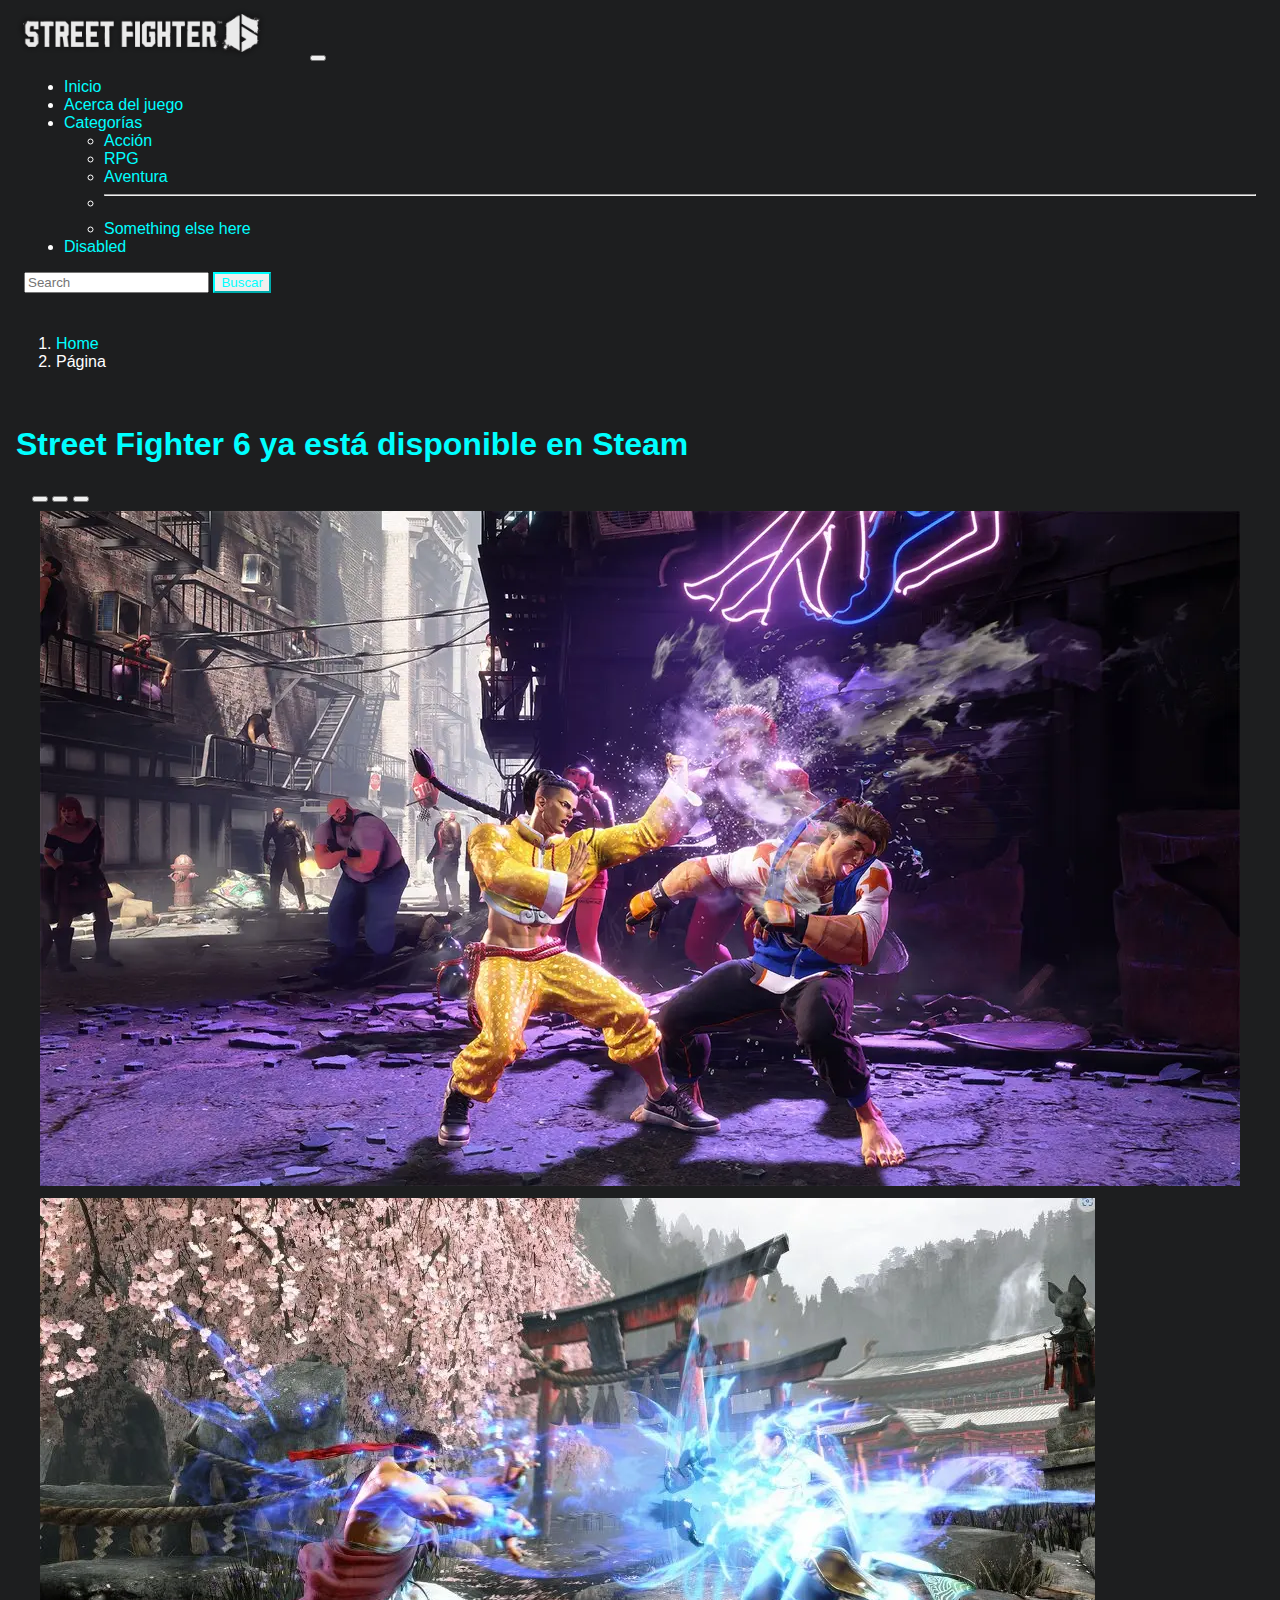
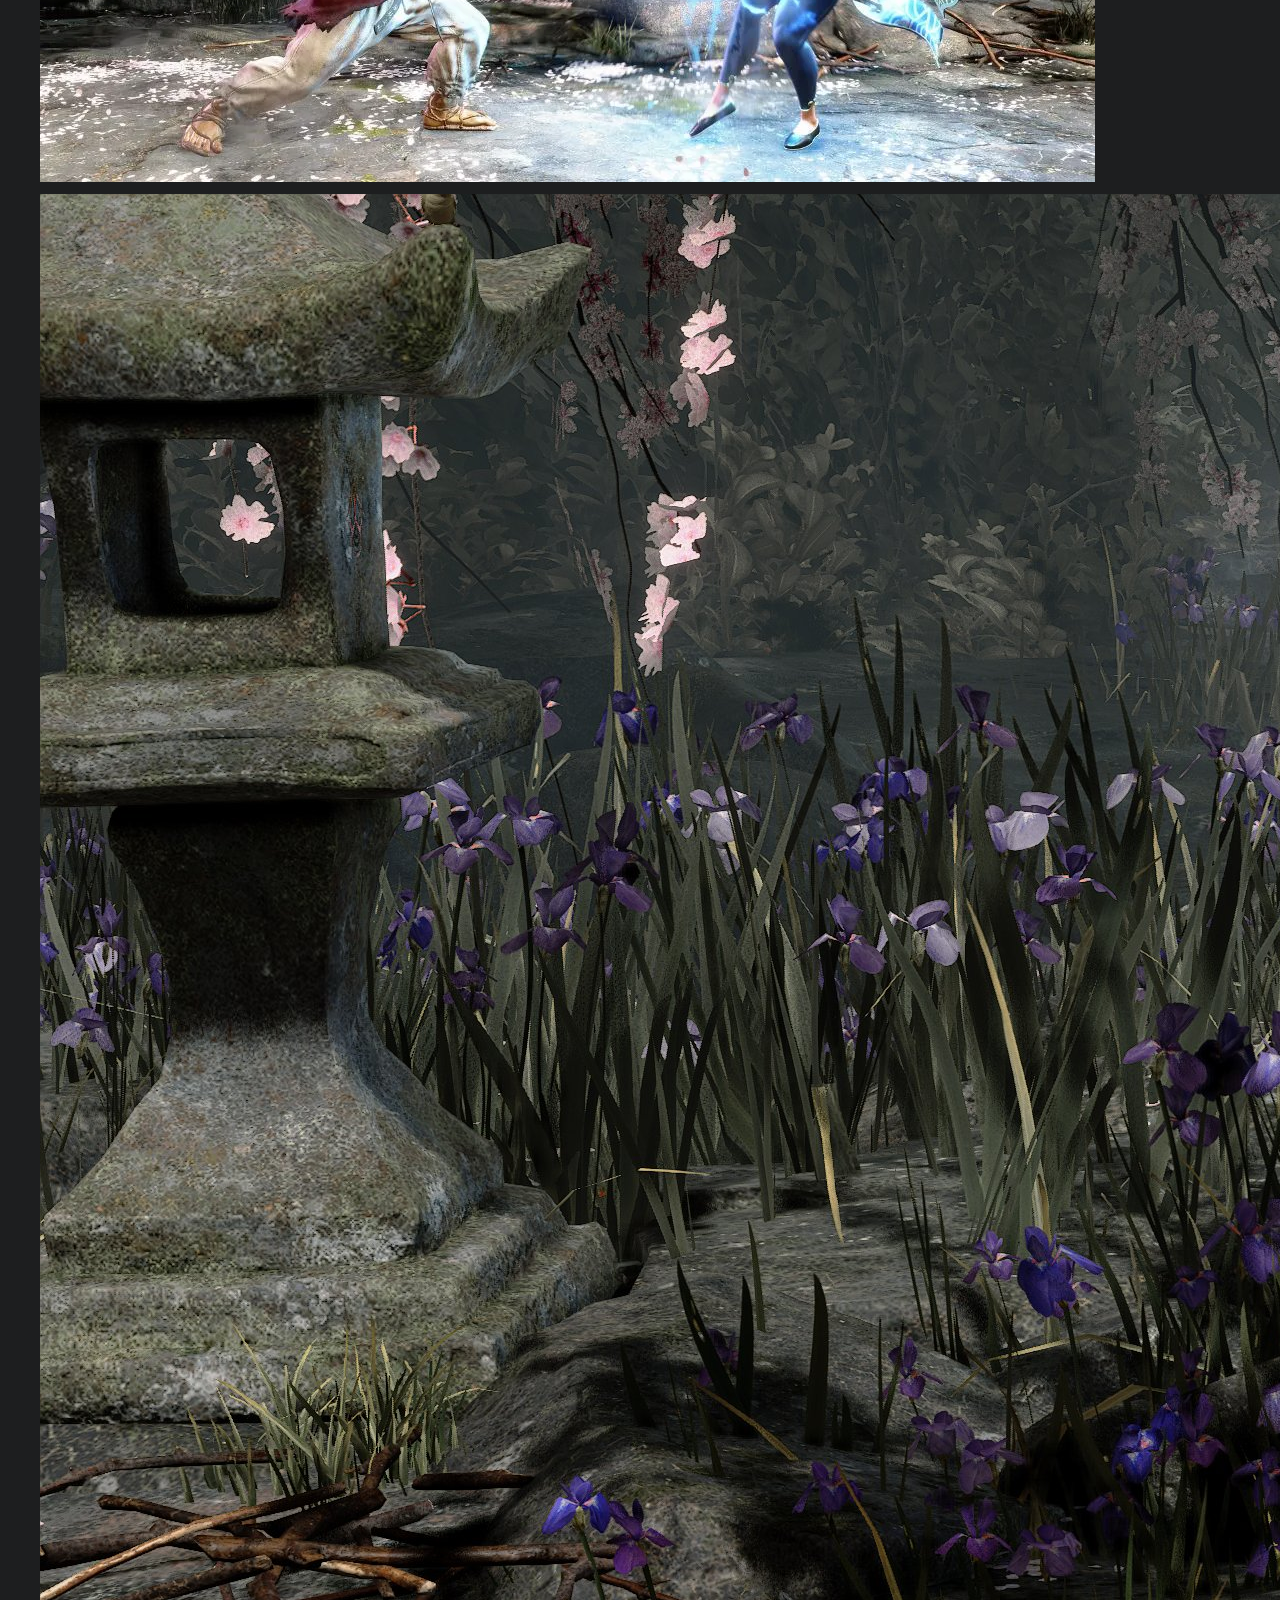
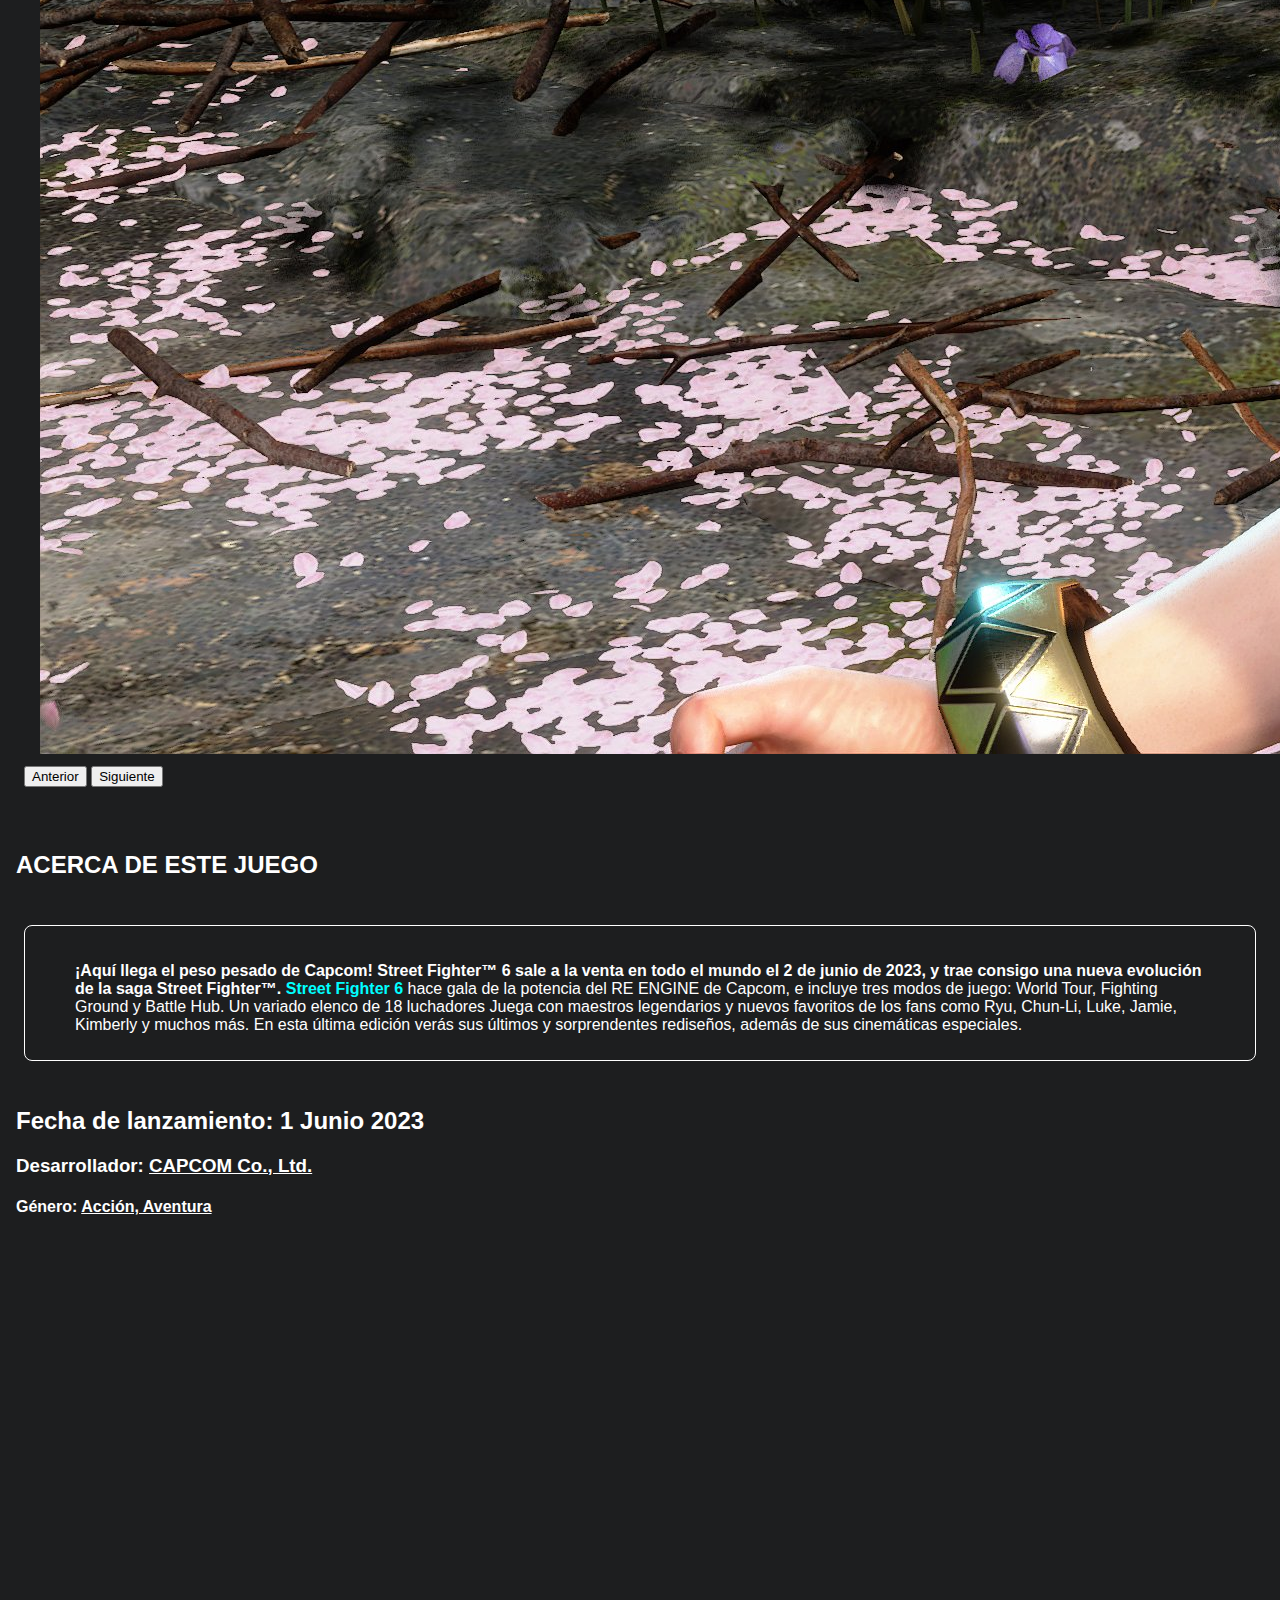
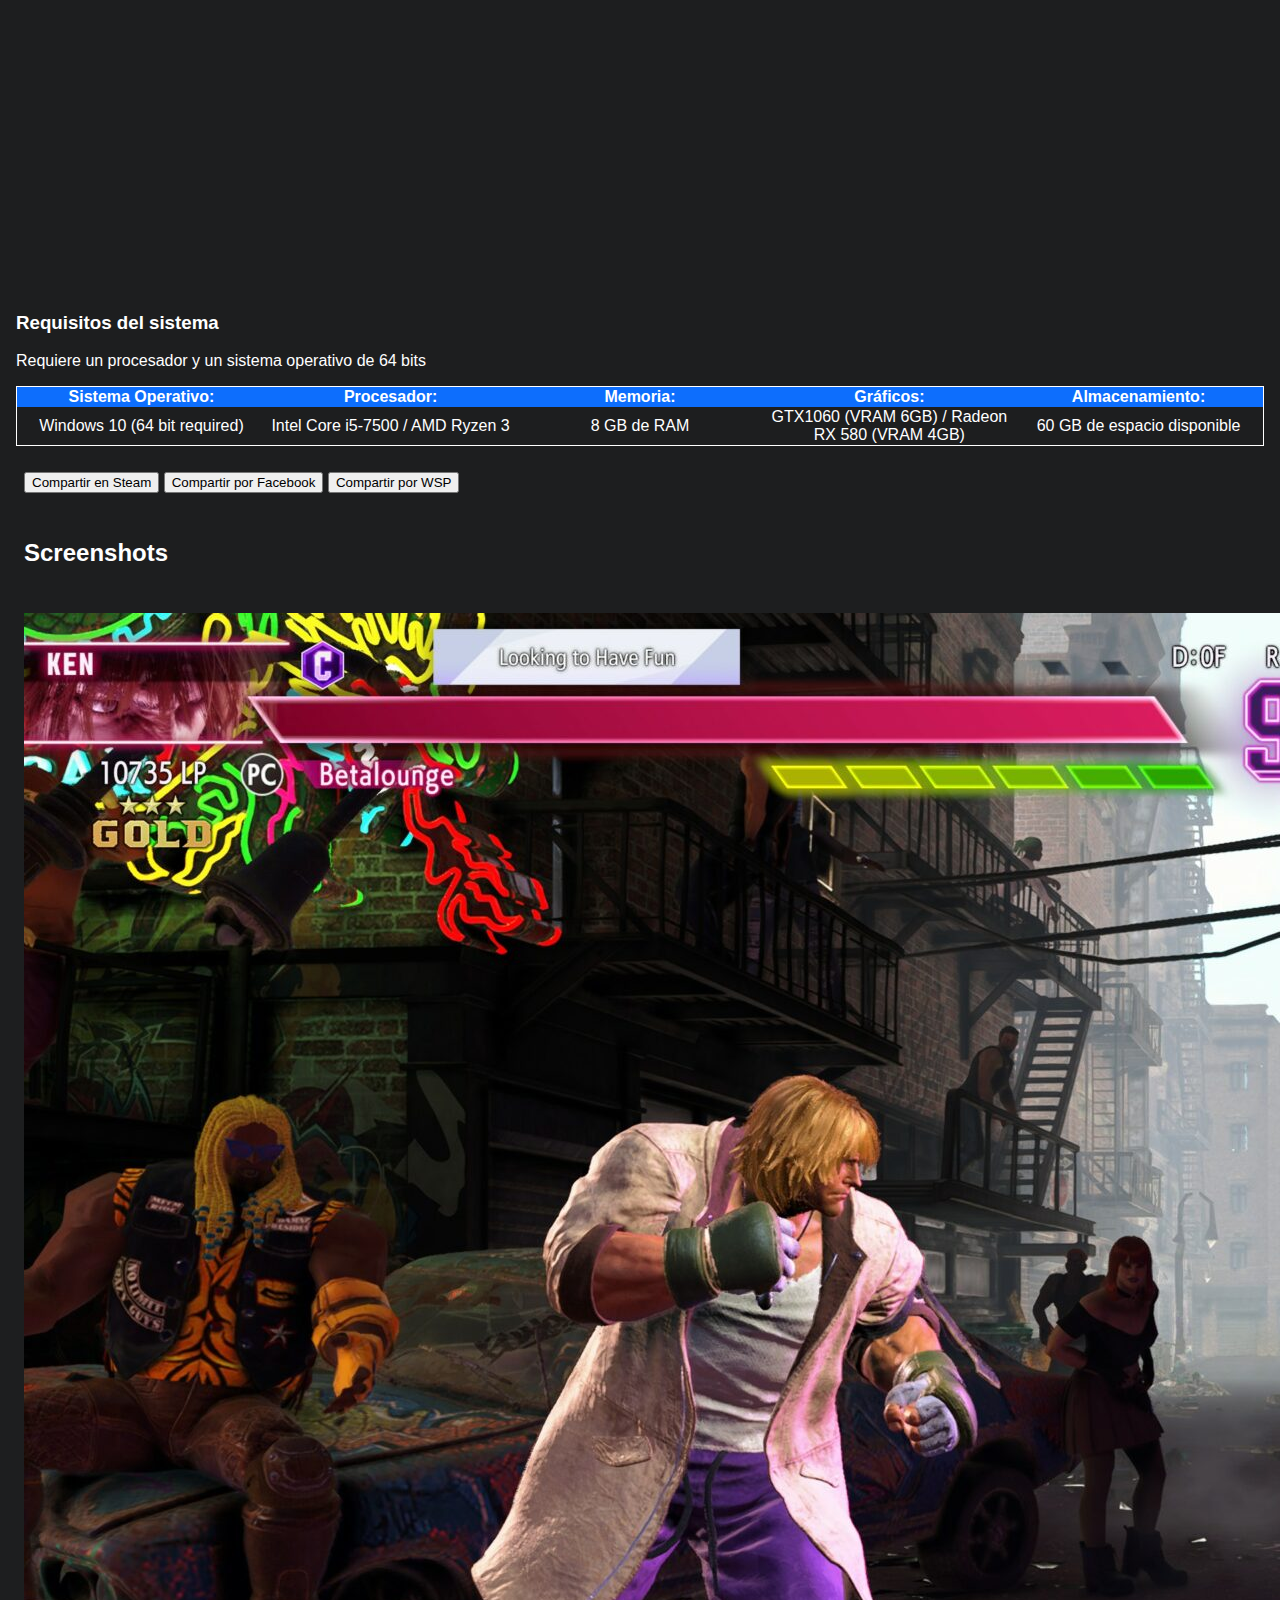
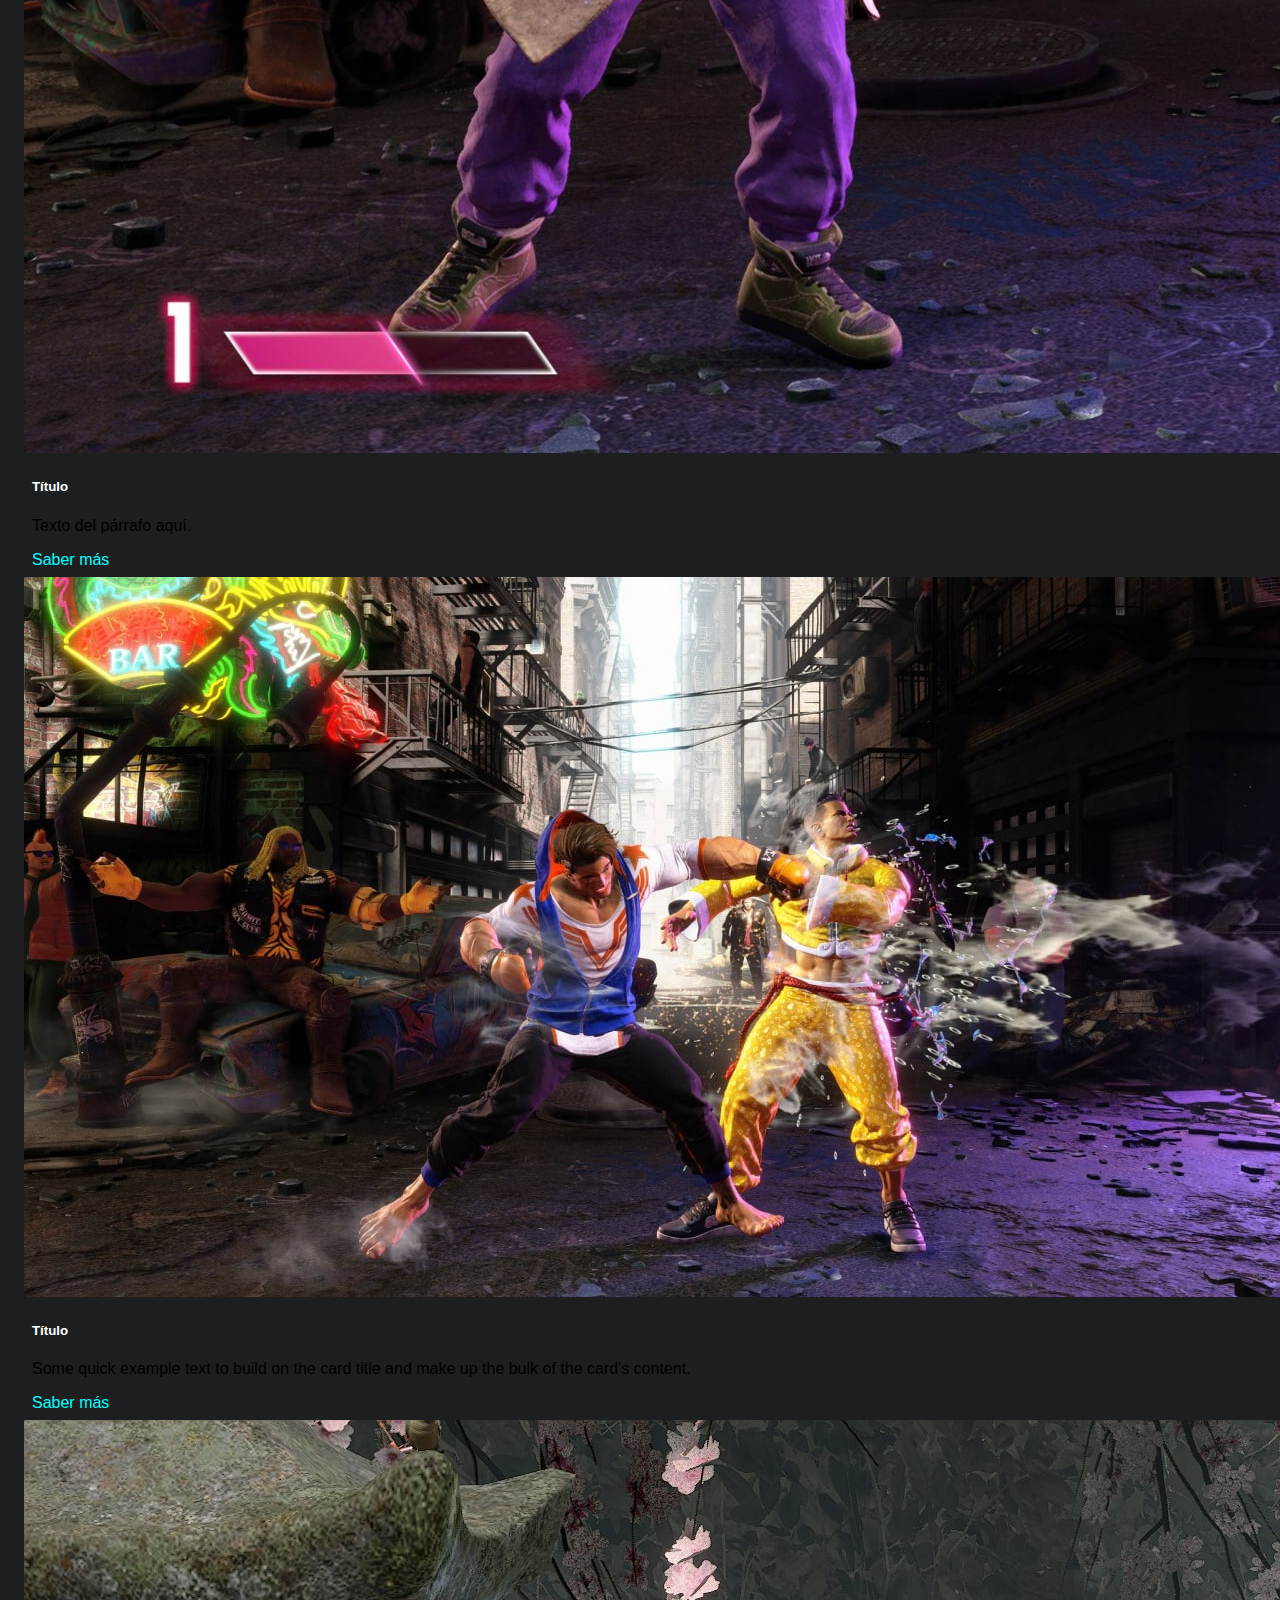
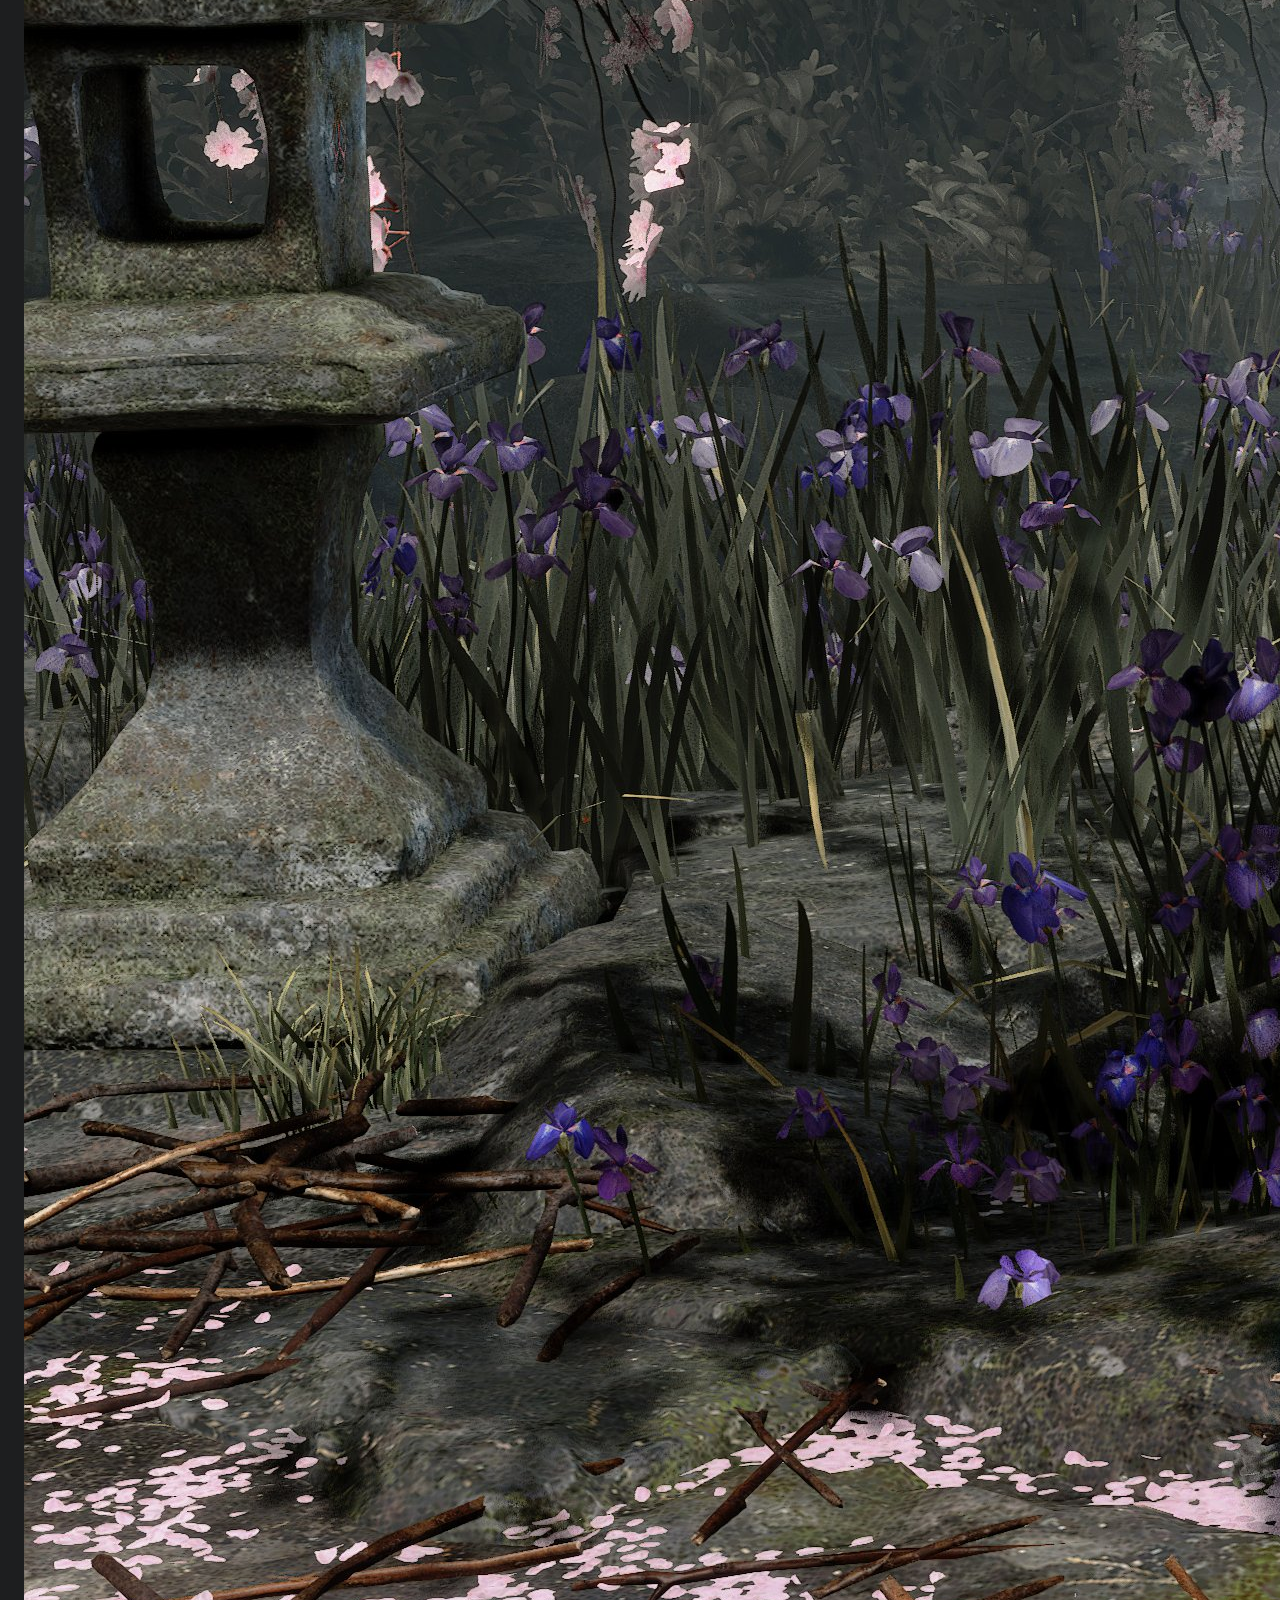
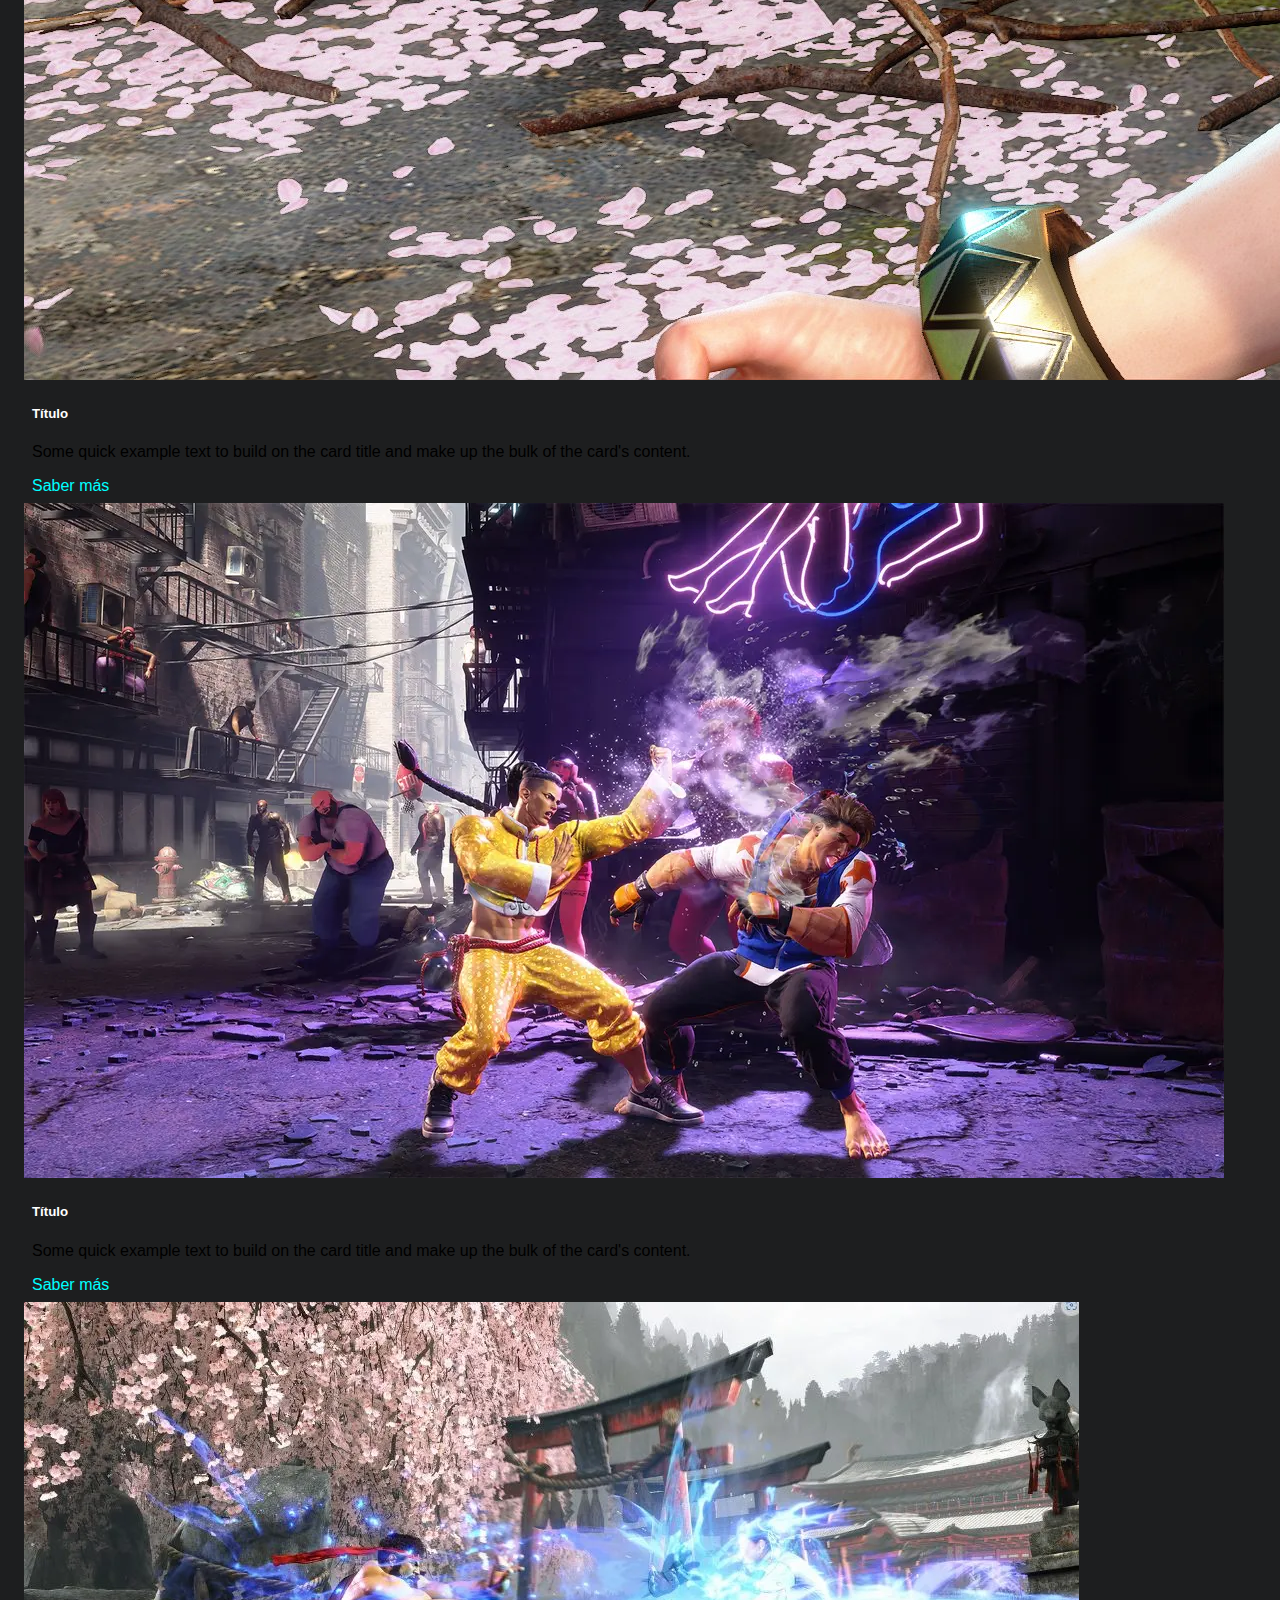
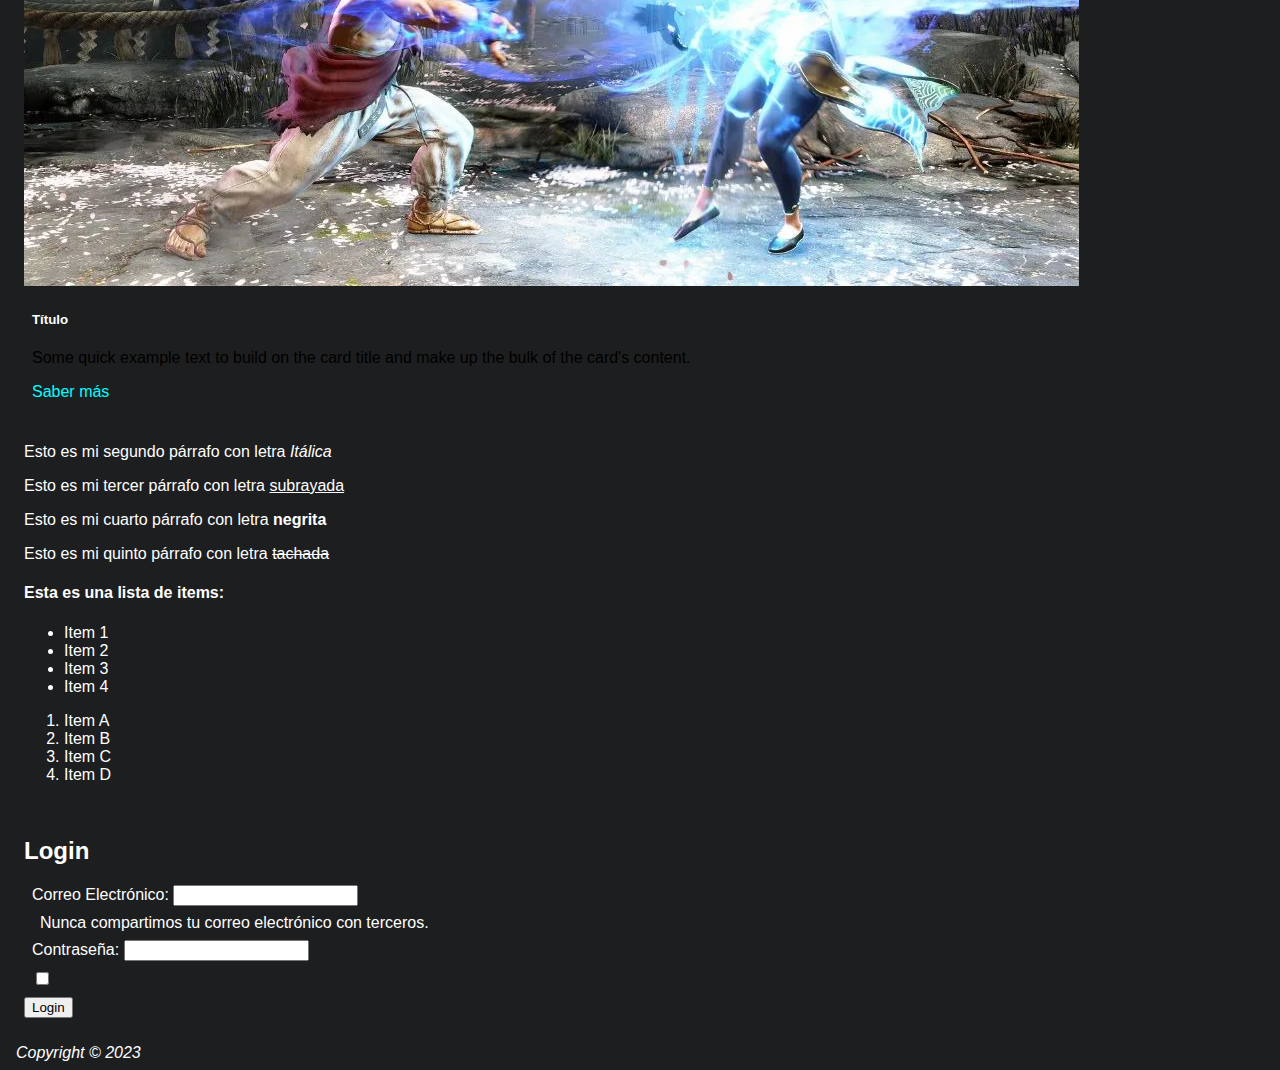
<file: index.html>
<!DOCTYPE html>
<html lang="en">

<head>
  <meta charset="UTF-8">
  <meta name="viewport" content="width=device-width, initial-scale=1.0">
  <title>Street Fighter 6 Ultimate Release 2023</title>
  <link href="https://cdn.jsdelivr.net/npm/bootstrap@5.3.0/dist/css/bootstrap.min.css" rel="stylesheet"
    integrity="sha384-9ndCyUaIbzAi2FUVXJi0CjmCapSmO7SnpJef0486qhLnuZ2cdeRhO02iuK6FUUVM" crossorigin="anonymous">
  <link rel="stylesheet" href="./assets/css/style.css">
</head>

<body>
  <script src="https://cdn.jsdelivr.net/npm/bootstrap@5.3.0/dist/js/bootstrap.bundle.min.js"
    integrity="sha384-geWF76RCwLtnZ8qwWowPQNguL3RmwHVBC9FhGdlKrxdiJJigb/j/68SIy3Te4Bkz"
    crossorigin="anonymous"></script>

  <nav class="navbar navbar-expand-lg bg-body-tertiary bg-dark border-bottom border-bottom-dark" data-bs-theme="dark">
    <div class="container-fluid">
      <a class="navbar-brand" href="#">
        <img src="./assets/img/streetfighter6logowhite.png" alt="Logo Street Fighter 6" width="250px" height="50px"
          class="d-inline-block align-text-top navbar-brand">
      </a>
      <button class="navbar-toggler" type="button" data-bs-toggle="collapse" data-bs-target="#navbarSupportedContent"
        aria-controls="navbarSupportedContent" aria-expanded="false" aria-label="Toggle navigation">
        <span class="navbar-toggler-icon"></span>
      </button>
      <div class="collapse navbar-collapse" id="navbarSupportedContent">
        <ul class="navbar-nav me-auto mb-2 mb-lg-0">
          <li class="nav-item">
            <a class="nav-link active" aria-current="page" href="#">Inicio</a>
          </li>
          <li class="nav-item">
            <a class="nav-link" href="#">Acerca del juego</a>
          </li>
          <li class="nav-item dropdown">
            <a class="nav-link dropdown-toggle" href="#" role="button" data-bs-toggle="dropdown" aria-expanded="false">
              Categorías
            </a>
            <ul class="dropdown-menu">
              <li><a class="dropdown-item" href="#">Acción</a></li>
              <li><a class="dropdown-item" href="#">RPG</a></li>
              <li><a class="dropdown-item" href="#">Aventura</a></a></li>
              <li>
                <hr class="dropdown-divider">
              </li>
              <li><a class="dropdown-item" href="#">Something else here</a></li>
            </ul>
          </li>
          <li class="nav-item">
            <a class="nav-link disabled">Disabled</a>
          </li>
        </ul>
        <form class="d-flex" role="search">
          <input class="form-control me-2" type="search" placeholder="Search" aria-label="Search">
          <button class="btn btn-outline-success btn-aqua btn-hover" type="submit">Buscar</button>
        </form>
      </div>
    </div>
  </nav>
  <br>
  <div>
    <nav style="--bs-breadcrumb-divider: '';" aria-label="breadcrumb">
      <ol class="breadcrumb">
        <li class="breadcrumb-item"><a href="#">Home</a></li>
        <li class="breadcrumb-item active" aria-current="page">Página</li>
      </ol>
    </nav>
    <br>

    <h1>Street Fighter 6 ya está disponible en Steam</h1>

    <div id="carouselExampleIndicators" class="carousel slide">
      <div class="carousel-indicators">
        <button type="button" data-bs-target="#carouselExampleIndicators" data-bs-slide-to="0" class="active"
          aria-current="true" aria-label="Slide 1"></button>
        <button type="button" data-bs-target="#carouselExampleIndicators" data-bs-slide-to="1"
          aria-label="Slide 2"></button>
        <button type="button" data-bs-target="#carouselExampleIndicators" data-bs-slide-to="2"
          aria-label="Slide 3"></button>
      </div>
      <div class="carousel-inner">
        <div class="carousel-item active">
          <img src="./assets/img/banner4.webp" class="d-block w-100" alt="Banner de StreetFighter6">
        </div>
        <div class="carousel-item">
          <img src="./assets/img/banner5.webp" class="d-block w-100" alt="Banner de StreetFighter6">
        </div>
        <div class="carousel-item">
          <img src="./assets/img/banner3.jpeg" class="d-block w-100" alt="Banner de StreetFighter6">
        </div>
      </div>
      <button class="carousel-control-prev" type="button" data-bs-target="#carouselExampleIndicators"
        data-bs-slide="prev">
        <span class="carousel-control-prev-icon" aria-hidden="true"></span>
        <span class="visually-hidden">Anterior</span>
      </button>
      <button class="carousel-control-next" type="button" data-bs-target="#carouselExampleIndicators"
        data-bs-slide="next">
        <span class="carousel-control-next-icon" aria-hidden="true"></span>
        <span class="visually-hidden">Siguiente</span>
      </button>
    </div>

    <br>
    <br>

    <h2 class="margen">ACERCA DE ESTE JUEGO</h2>

    <br>

    <div class="section">
      <p style="text-align:inherit;">
        <b>¡Aquí llega el peso pesado de Capcom! Street Fighter™ 6 sale a la venta en todo el mundo el 2 de junio de
          2023, y trae consigo una nueva evolución de la saga Street Fighter™.</b>
        <a href="https://store.steampowered.com/app/1364780/Street_Fighter_6/"><b>Street Fighter 6</b></a> hace gala de
        la potencia del RE ENGINE de Capcom, e incluye tres modos de juego: World Tour, Fighting Ground y Battle Hub.

        Un variado elenco de 18 luchadores
        Juega con maestros legendarios y nuevos favoritos de los fans como Ryu, Chun-Li, Luke, Jamie, Kimberly y muchos
        más. En esta última edición verás sus últimos y sorprendentes rediseños, además de sus cinemáticas especiales.
      </p>
    </div>

    <br>

    <h2>Fecha de lanzamiento: 1 Junio 2023</h2>
    <h3>Desarrollador: <u>CAPCOM Co., Ltd.</u></h3>
    <h4>Género: <u>Acción, Aventura</u></h4>
    <br>

    <div style="text-align: center;">
      <iframe width="900" height="600" src="https://www.youtube.com/embed/1INU3FOJsTw" title="YouTube video player"
        frameborder="0"
        allow="accelerometer; autoplay; clipboard-write; encrypted-media; gyroscope; picture-in-picture; web-share"
        allowfullscreen></iframe>
    </div>

    <br>

    <h3>Requisitos del sistema</h3>

    <p>Requiere un procesador y un sistema operativo de 64 bits</p>

    <table>
      <thead>
        <th>Sistema Operativo:</th>
        <th>Procesador:</th>
        <th>Memoria:</th>
        <th>Gráficos:</th>
        <th>Almacenamiento:</th>
      </thead>
      <tr>
        <td>Windows 10 (64 bit required)</td>
        <td>Intel Core i5-7500 / AMD Ryzen 3 </td>
        <td>8 GB de RAM </td>
        <td>GTX1060 (VRAM 6GB) / Radeon RX 580 (VRAM 4GB) </td>
        <td>60 GB de espacio disponible </td>
      </tr>
    </table>

    <br>

    <div>
      <button type="button" class="btn btn-outline-primary">Compartir en Steam</button>
      <button type="button" class="btn btn-outline-primary">Compartir por Facebook</button>
      <button type="button" class="btn btn-outline-primary">Compartir por WSP</button>
    </div>

    <br>

    <div>
      <h2>Screenshots</h2>
      <br>
    </div>

    <div class="card" style="width: 95vw">
      <img src="./assets/img/banner1.jpeg" class="card-img-top" alt="...">
      <div class="card-body">
        <h5 class="card-title">Título</h5>
        <p style="color: black;">Texto del párrafo aquí.</p>
        <a href="#" class="btn btn-primary">Saber más</a>
      </div>
    </div>

    <div class="card" style="width: 95vw;">
      <img src="./assets/img/banner2.jpg" class="card-img-top" alt="...">
      <div class="card-body">
        <h5 class="card-title">Título</h5>
        <p style="color: black;">Some quick example text to build on the card title and make up the bulk of the card's
          content.</p>
        <a href="#" class="btn btn-primary">Saber más</a>
      </div>
    </div>

    <div class="card" style="width: 95vw;">
      <img src="./assets/img/banner3.jpeg" class="card-img-top" alt="...">
      <div class="card-body">
        <h5 class="card-title">Título</h5>
        <p style="color: black;"">Some quick example text to build on the card title and make up the bulk of the card's content.</p>
          <a href=" #" class="btn btn-primary">Saber más</a>
      </div>
    </div>

    <div class="card" style="width: 95vw;">
      <img src="./assets/img/banner4.webp" class="card-img-top" alt="...">
      <div class="card-body">
        <h5 class="card-title">Título</h5>
        <p style="color: black;"">Some quick example text to build on the card title and make up the bulk of the card's content.</p>
          <a href=" #" class="btn btn-primary">Saber más</a>
      </div>
    </div>

    <div class="card" style="width: 95vw;">
      <img src="./assets/img/banner5.webp" class="card-img-top" alt="...">
      <div class="card-body">
        <h5 class="card-title">Título</h5>
        <p style="color: black;"">Some quick example text to build on the card title and make up the bulk of the card's content.</p>
          <a href=" #" class="btn btn-primary">Saber más</a>
      </div>
    </div>

    <br>

    <div>
      <p>Esto es mi segundo párrafo con letra <i>Itálica</i></p>
      <p>Esto es mi tercer párrafo con letra <u>subrayada</u></p>
      <p>Esto es mi cuarto párrafo con letra <b>negrita</b></p>
      <p>Esto es mi quinto párrafo con letra <strike>tachada</strike></p>
      <h4>Esta es una lista de items:</h4>
    </div>

    <div>
      <ul>
        <li>Item 1</li>
        <li>Item 2</li>
        <li>Item 3</li>
        <li>Item 4</li>
      </ul>

      <ol>
        <li>Item A</li>
        <li>Item B</li>
        <li>Item C</li>
        <li>Item D</li>
      </ol>
    </div>

    <br>

    <div style="width: 600px;">
      <h2>Login</h2>
      <form>
        <div class="mb-3">
          <label for="exampleInputEmail1" class="form-label">Correo Electrónico:</label>
          <input type="email" class="form-control" id="exampleInputEmail1" aria-describedby="emailHelp">
          <div id="emailHelp" class="form-text">Nunca compartimos tu correo electrónico con terceros.</div>
        </div>
        <div class="mb-3">
          <label for="exampleInputPassword1" class="form-label">Contraseña:</label>
          <input type="password" class="form-control" id="exampleInputPassword1">
        </div>
        <div class="mb-3 form-check">
          <input type="checkbox" class="form-check-input" id="exampleCheck1">
        </div>
        <button type="submit" class="btn btn-primary">Login</button>
      </form>
    </div>

    <br>

    <footer><i>Copyright © 2023</i></footer>
  </div>
</body>

</html>
</file>
<file: assets/css/style.css>
div {
  margin: 8px;
}
h1 {
  color: rgb(0, 255, 255);
}

a {
  color: rgb(0, 255, 255);
  text-decoration: none;
}
a:active {
  color: black;
}

a :hover {
  color: #ffffff;
}

p {
  color: #ffffff;
}

body {
  background-color: #1d1e1f;
  font-family: Arial, Helvetica, sans-serif;
  color: white;
}

.navbar-brand {
  margin-right: 20px;
}

.btn-aqua {
  color: rgb(0, 255, 255);
  border-color: rgb(0, 255, 255);
}

.btn-aqua:hover {
  background-color: rgb(0, 255, 255);
  color: rgb(65, 65, 65);
  font-weight: 500;
}

.section {
  padding: 10px 50px;
  border-width: 1px;
  border-style: solid;
  border-radius: 8px;
  padding-top: 20px;
}

.section:hover {
  background-color: #000000;
  opacity: 8;
}

/*
.section-color-texto {
    color: black;
}
*/

.breadcrumb-item.active {
  color: #fff;
}

table {
  table-layout: fixed;
  border: 1px solid rgb(255, 255, 255);
  width: 100%;
  border-collapse: collapse;
  text-align: center;
}

thead {
  background-color: #0d6efd;
  padding: 10px;
  text-align: center;
}

tbody,
td,
tfoot,
th {
  border-width: 1px;
}
</file>
